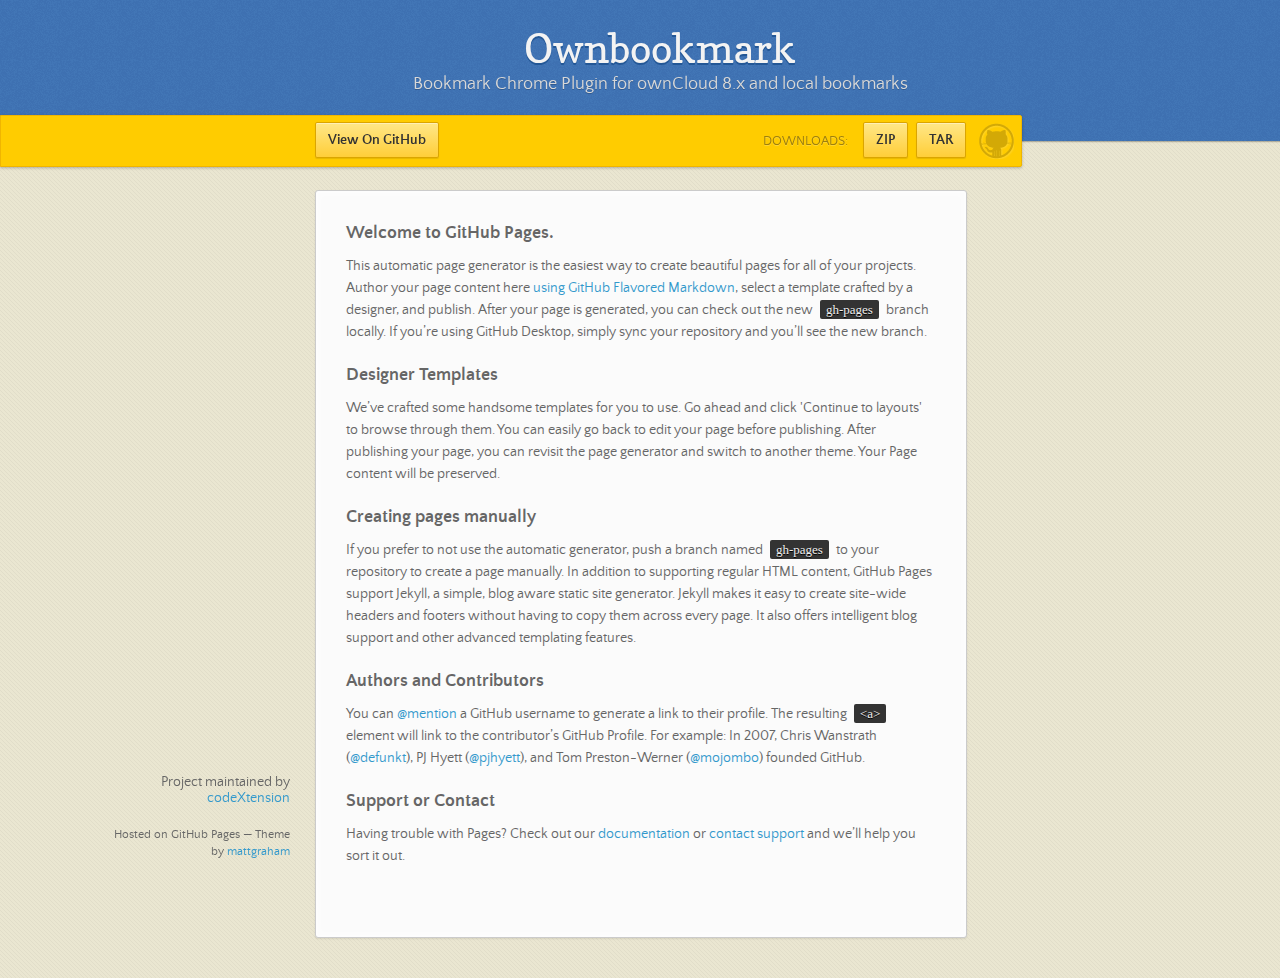
<file: index.html>
<!doctype html>
<html>
  <head>
    <meta charset="utf-8">
    <meta http-equiv="X-UA-Compatible" content="chrome=1">
    <title>Ownbookmark by codeXtension</title>
    <link rel="stylesheet" href="stylesheets/styles.css">
    <link rel="stylesheet" href="stylesheets/github-dark.css">
    <script src="https://ajax.googleapis.com/ajax/libs/jquery/1.7.1/jquery.min.js"></script>
    <script src="javascripts/main.js"></script>
    <!--[if lt IE 9]>
      <script src="//html5shiv.googlecode.com/svn/trunk/html5.js"></script>
    <![endif]-->
    <meta name="viewport" content="width=device-width, initial-scale=1, user-scalable=no">

  </head>
  <body>

      <header>
        <h1>Ownbookmark</h1>
        <p>Bookmark Chrome Plugin for ownCloud 8.x and local bookmarks</p>
      </header>

      <div id="banner">
        <span id="logo"></span>

        <a href="https://github.com/codeXtension/ownBookmark" class="button fork"><strong>View On GitHub</strong></a>
        <div class="downloads">
          <span>Downloads:</span>
          <ul>
            <li><a href="https://github.com/codeXtension/ownBookmark/zipball/master" class="button">ZIP</a></li>
            <li><a href="https://github.com/codeXtension/ownBookmark/tarball/master" class="button">TAR</a></li>
          </ul>
        </div>
      </div><!-- end banner -->

    <div class="wrapper">
      <nav>
        <ul></ul>
      </nav>
      <section>
        <h3>
<a id="welcome-to-github-pages" class="anchor" href="#welcome-to-github-pages" aria-hidden="true"><span class="octicon octicon-link"></span></a>Welcome to GitHub Pages.</h3>

<p>This automatic page generator is the easiest way to create beautiful pages for all of your projects. Author your page content here <a href="https://guides.github.com/features/mastering-markdown/">using GitHub Flavored Markdown</a>, select a template crafted by a designer, and publish. After your page is generated, you can check out the new <code>gh-pages</code> branch locally. If you’re using GitHub Desktop, simply sync your repository and you’ll see the new branch.</p>

<h3>
<a id="designer-templates" class="anchor" href="#designer-templates" aria-hidden="true"><span class="octicon octicon-link"></span></a>Designer Templates</h3>

<p>We’ve crafted some handsome templates for you to use. Go ahead and click 'Continue to layouts' to browse through them. You can easily go back to edit your page before publishing. After publishing your page, you can revisit the page generator and switch to another theme. Your Page content will be preserved.</p>

<h3>
<a id="creating-pages-manually" class="anchor" href="#creating-pages-manually" aria-hidden="true"><span class="octicon octicon-link"></span></a>Creating pages manually</h3>

<p>If you prefer to not use the automatic generator, push a branch named <code>gh-pages</code> to your repository to create a page manually. In addition to supporting regular HTML content, GitHub Pages support Jekyll, a simple, blog aware static site generator. Jekyll makes it easy to create site-wide headers and footers without having to copy them across every page. It also offers intelligent blog support and other advanced templating features.</p>

<h3>
<a id="authors-and-contributors" class="anchor" href="#authors-and-contributors" aria-hidden="true"><span class="octicon octicon-link"></span></a>Authors and Contributors</h3>

<p>You can <a href="https://github.com/blog/821" class="user-mention">@mention</a> a GitHub username to generate a link to their profile. The resulting <code>&lt;a&gt;</code> element will link to the contributor’s GitHub Profile. For example: In 2007, Chris Wanstrath (<a href="https://github.com/defunkt" class="user-mention">@defunkt</a>), PJ Hyett (<a href="https://github.com/pjhyett" class="user-mention">@pjhyett</a>), and Tom Preston-Werner (<a href="https://github.com/mojombo" class="user-mention">@mojombo</a>) founded GitHub.</p>

<h3>
<a id="support-or-contact" class="anchor" href="#support-or-contact" aria-hidden="true"><span class="octicon octicon-link"></span></a>Support or Contact</h3>

<p>Having trouble with Pages? Check out our <a href="https://help.github.com/pages">documentation</a> or <a href="https://github.com/contact">contact support</a> and we’ll help you sort it out.</p>
      </section>
      <footer>
        <p>Project maintained by <a href="https://github.com/codeXtension">codeXtension</a></p>
        <p><small>Hosted on GitHub Pages &mdash; Theme by <a href="https://twitter.com/michigangraham">mattgraham</a></small></p>
      </footer>
    </div>
    <!--[if !IE]><script>fixScale(document);</script><![endif]-->
              <script type="text/javascript">
            var gaJsHost = (("https:" == document.location.protocol) ? "https://ssl." : "http://www.");
            document.write(unescape("%3Cscript src='" + gaJsHost + "google-analytics.com/ga.js' type='text/javascript'%3E%3C/script%3E"));
          </script>
          <script type="text/javascript">
            try {
              var pageTracker = _gat._getTracker("UA-71416520-1");
            pageTracker._trackPageview();
            } catch(err) {}
          </script>

  </body>
</html>
</file>
<file: stylesheets/styles.css>
/*
Leap Day for GitHub Pages
by Matt Graham
*/
@font-face {
  font-family: 'Quattrocento Sans';
  src: url("../fonts/quattrocentosans-bold-webfont.eot");
  src: url("../fonts/quattrocentosans-bold-webfont.eot?#iefix") format("embedded-opentype"), url("../fonts/quattrocentosans-bold-webfont.woff") format("woff"), url("../fonts/quattrocentosans-bold-webfont.ttf") format("truetype"), url("../fonts/quattrocentosans-bold-webfont.svg#QuattrocentoSansBold") format("svg");
  font-weight: bold;
  font-style: normal;
}

@font-face {
  font-family: 'Quattrocento Sans';
  src: url("../fonts/quattrocentosans-bolditalic-webfont.eot");
  src: url("../fonts/quattrocentosans-bolditalic-webfont.eot?#iefix") format("embedded-opentype"), url("../fonts/quattrocentosans-bolditalic-webfont.woff") format("woff"), url("../fonts/quattrocentosans-bolditalic-webfont.ttf") format("truetype"), url("../fonts/quattrocentosans-bolditalic-webfont.svg#QuattrocentoSansBoldItalic") format("svg");
  font-weight: bold;
  font-style: italic;
}

@font-face {
  font-family: 'Quattrocento Sans';
  src: url("../fonts/quattrocentosans-italic-webfont.eot");
  src: url("../fonts/quattrocentosans-italic-webfont.eot?#iefix") format("embedded-opentype"), url("../fonts/quattrocentosans-italic-webfont.woff") format("woff"), url("../fonts/quattrocentosans-italic-webfont.ttf") format("truetype"), url("../fonts/quattrocentosans-italic-webfont.svg#QuattrocentoSansItalic") format("svg");
  font-weight: normal;
  font-style: italic;
}

@font-face {
  font-family: 'Quattrocento Sans';
  src: url("../fonts/quattrocentosans-regular-webfont.eot");
  src: url("../fonts/quattrocentosans-regular-webfont.eot?#iefix") format("embedded-opentype"), url("../fonts/quattrocentosans-regular-webfont.woff") format("woff"), url("../fonts/quattrocentosans-regular-webfont.ttf") format("truetype"), url("../fonts/quattrocentosans-regular-webfont.svg#QuattrocentoSansRegular") format("svg");
  font-weight: normal;
  font-style: normal;
}

@font-face {
  font-family: 'Copse';
  src: url("../fonts/copse-regular-webfont.eot");
  src: url("../fonts/copse-regular-webfont.eot?#iefix") format("embedded-opentype"), url("../fonts/copse-regular-webfont.woff") format("woff"), url("../fonts/copse-regular-webfont.ttf") format("truetype"), url("../fonts/copse-regular-webfont.svg#CopseRegular") format("svg");
  font-weight: normal;
  font-style: normal;
}

/* normalize.css 2012-02-07T12:37 UTC - https://github.com/necolas/normalize.css */
/* =============================================================================
   HTML5 display definitions
   ========================================================================== */
/*
 * Corrects block display not defined in IE6/7/8/9 & FF3
 */
article,
aside,
details,
figcaption,
figure,
footer,
header,
hgroup,
nav,
section,
summary {
  display: block;
}

/*
 * Corrects inline-block display not defined in IE6/7/8/9 & FF3
 */
audio,
canvas,
video {
  display: inline-block;
  *display: inline;
  *zoom: 1;
}

/*
 * Prevents modern browsers from displaying 'audio' without controls
 */
audio:not([controls]) {
  display: none;
}

/*
 * Addresses styling for 'hidden' attribute not present in IE7/8/9, FF3, S4
 * Known issue: no IE6 support
 */
[hidden] {
  display: none;
}

/* =============================================================================
   Base
   ========================================================================== */
/*
 * 1. Corrects text resizing oddly in IE6/7 when body font-size is set using em units
 *    http://clagnut.com/blog/348/#c790
 * 2. Prevents iOS text size adjust after orientation change, without disabling user zoom
 *    www.456bereastreet.com/archive/201012/controlling_text_size_in_safari_for_ios_without_disabling_user_zoom/
 */
html {
  font-size: 100%;
  /* 1 */
  -webkit-text-size-adjust: 100%;
  /* 2 */
  -ms-text-size-adjust: 100%;
  /* 2 */
}

/*
 * Addresses font-family inconsistency between 'textarea' and other form elements.
 */
html,
button,
input,
select,
textarea {
  font-family: sans-serif;
}

/*
 * Addresses margins handled incorrectly in IE6/7
 */
body {
  margin: 0;
}

/* =============================================================================
   Links
   ========================================================================== */
/*
 * Addresses outline displayed oddly in Chrome
 */
a:focus {
  outline: thin dotted;
}

/*
 * Improves readability when focused and also mouse hovered in all browsers
 * people.opera.com/patrickl/experiments/keyboard/test
 */
a:hover,
a:active {
  outline: 0;
}

/* =============================================================================
   Typography
   ========================================================================== */
/*
 * Addresses font sizes and margins set differently in IE6/7
 * Addresses font sizes within 'section' and 'article' in FF4+, Chrome, S5
 */
h1 {
  font-size: 2em;
  margin: 0.67em 0;
}

h2 {
  font-size: 1.5em;
  margin: 0.83em 0;
}

h3 {
  font-size: 1.17em;
  margin: 1em 0;
}

h4 {
  font-size: 1em;
  margin: 1.33em 0;
}

h5 {
  font-size: 0.83em;
  margin: 1.67em 0;
}

h6 {
  font-size: 0.75em;
  margin: 2.33em 0;
}

/*
 * Addresses styling not present in IE7/8/9, S5, Chrome
 */
abbr[title] {
  border-bottom: 1px dotted;
}

/*
 * Addresses style set to 'bolder' in FF3+, S4/5, Chrome
*/
b,
strong {
  font-weight: bold;
}

blockquote {
  margin: 1em 40px;
}

/*
 * Addresses styling not present in S5, Chrome
 */
dfn {
  font-style: italic;
}

/*
 * Addresses styling not present in IE6/7/8/9
 */
mark {
  background: #ff0;
  color: #000;
}

/*
 * Addresses margins set differently in IE6/7
 */
p,
pre {
  margin: 1em 0;
}

/*
 * Corrects font family set oddly in IE6, S4/5, Chrome
 * en.wikipedia.org/wiki/User:Davidgothberg/Test59
 */
pre,
code,
kbd,
samp {
  font-family: monospace, serif;
  _font-family: 'courier new', monospace;
  font-size: 1em;
}

/*
 * 1. Addresses CSS quotes not supported in IE6/7
 * 2. Addresses quote property not supported in S4
 */
/* 1 */
q {
  quotes: none;
}

/* 2 */
q:before,
q:after {
  content: '';
  content: none;
}

small {
  font-size: 75%;
}

/*
 * Prevents sub and sup affecting line-height in all browsers
 * gist.github.com/413930
 */
sub,
sup {
  font-size: 75%;
  line-height: 0;
  position: relative;
  vertical-align: baseline;
}

sup {
  top: -0.5em;
}

sub {
  bottom: -0.25em;
}

/* =============================================================================
   Lists
   ========================================================================== */
/*
 * Addresses margins set differently in IE6/7
 */
dl,
menu,
ol,
ul {
  margin: 1em 0;
}

dd {
  margin: 0 0 0 40px;
}

/*
 * Addresses paddings set differently in IE6/7
 */
menu,
ol,
ul {
  padding: 0 0 0 40px;
}

/*
 * Corrects list images handled incorrectly in IE7
 */
nav ul,
nav ol {
  list-style: none;
  list-style-image: none;
}

/* =============================================================================
   Embedded content
   ========================================================================== */
/*
 * 1. Removes border when inside 'a' element in IE6/7/8/9, FF3
 * 2. Improves image quality when scaled in IE7
 *    code.flickr.com/blog/2008/11/12/on-ui-quality-the-little-things-client-side-image-resizing/
 */
img {
  border: 0;
  /* 1 */
  -ms-interpolation-mode: bicubic;
  /* 2 */
}

/*
 * Corrects overflow displayed oddly in IE9
 */
svg:not(:root) {
  overflow: hidden;
}

/* =============================================================================
   Figures
   ========================================================================== */
/*
 * Addresses margin not present in IE6/7/8/9, S5, O11
 */
figure {
  margin: 0;
}

/* =============================================================================
   Forms
   ========================================================================== */
/*
 * Corrects margin displayed oddly in IE6/7
 */
form {
  margin: 0;
}

/*
 * Define consistent border, margin, and padding
 */
fieldset {
  border: 1px solid #c0c0c0;
  margin: 0 2px;
  padding: 0.35em 0.625em 0.75em;
}

/*
 * 1. Corrects color not being inherited in IE6/7/8/9
 * 2. Corrects text not wrapping in FF3 
 * 3. Corrects alignment displayed oddly in IE6/7
 */
legend {
  border: 0;
  /* 1 */
  padding: 0;
  white-space: normal;
  /* 2 */
  *margin-left: -7px;
  /* 3 */
}

/*
 * 1. Corrects font size not being inherited in all browsers
 * 2. Addresses margins set differently in IE6/7, FF3+, S5, Chrome
 * 3. Improves appearance and consistency in all browsers
 */
button,
input,
select,
textarea {
  font-size: 100%;
  /* 1 */
  margin: 0;
  /* 2 */
  vertical-align: baseline;
  /* 3 */
  *vertical-align: middle;
  /* 3 */
}

/*
 * Addresses FF3/4 setting line-height on 'input' using !important in the UA stylesheet
 */
button,
input {
  line-height: normal;
  /* 1 */
}

/*
 * 1. Improves usability and consistency of cursor style between image-type 'input' and others
 * 2. Corrects inability to style clickable 'input' types in iOS
 * 3. Removes inner spacing in IE7 without affecting normal text inputs
 *    Known issue: inner spacing remains in IE6
 */
button,
input[type="button"],
input[type="reset"],
input[type="submit"] {
  cursor: pointer;
  /* 1 */
  -webkit-appearance: button;
  /* 2 */
  *overflow: visible;
  /* 3 */
}

/*
 * Re-set default cursor for disabled elements
 */
button[disabled],
input[disabled] {
  cursor: default;
}

/*
 * 1. Addresses box sizing set to content-box in IE8/9
 * 2. Removes excess padding in IE8/9
 * 3. Removes excess padding in IE7
      Known issue: excess padding remains in IE6
 */
input[type="checkbox"],
input[type="radio"] {
  box-sizing: border-box;
  /* 1 */
  padding: 0;
  /* 2 */
  *height: 13px;
  /* 3 */
  *width: 13px;
  /* 3 */
}

/*
 * 1. Addresses appearance set to searchfield in S5, Chrome
 * 2. Addresses box-sizing set to border-box in S5, Chrome (include -moz to future-proof)
 */
input[type="search"] {
  -webkit-appearance: textfield;
  /* 1 */
  -moz-box-sizing: content-box;
  -webkit-box-sizing: content-box;
  /* 2 */
  box-sizing: content-box;
}

/*
 * Removes inner padding and search cancel button in S5, Chrome on OS X
 */
input[type="search"]::-webkit-search-decoration,
input[type="search"]::-webkit-search-cancel-button {
  -webkit-appearance: none;
}

/*
 * Removes inner padding and border in FF3+
 * www.sitepen.com/blog/2008/05/14/the-devils-in-the-details-fixing-dojos-toolbar-buttons/
 */
button::-moz-focus-inner,
input::-moz-focus-inner {
  border: 0;
  padding: 0;
}

/*
 * 1. Removes default vertical scrollbar in IE6/7/8/9
 * 2. Improves readability and alignment in all browsers
 */
textarea {
  overflow: auto;
  /* 1 */
  vertical-align: top;
  /* 2 */
}

/* =============================================================================
   Tables
   ========================================================================== */
/*
 * Remove most spacing between table cells
 */
table {
  border-collapse: collapse;
  border-spacing: 0;
}

body {
  font: 14px/22px "Quattrocento Sans", "Helvetica Neue", Helvetica, Arial, sans-serif;
  color: #666;
  font-weight: 300;
  margin: 0px;
  padding: 0px 0 20px 0px;
  background: url(../images/body-background.png) #eae6d1;
}

h1, h2, h3, h4, h5, h6 {
  color: #333;
  margin: 0 0 10px;
}

p, ul, ol, table, pre, dl {
  margin: 0 0 20px;
}

h1, h2, h3 {
  line-height: 1.1;
}

h1 {
  font-size: 28px;
}

h2 {
  font-size: 24px;
  color: #393939;
}

h3, h4, h5, h6 {
  color: #666666;
}

h3 {
  font-size: 18px;
  line-height: 24px;
}

a {
  color: #3399cc;
  font-weight: 400;
  text-decoration: none;
}

a small {
  font-size: 11px;
  color: #666;
  margin-top: -0.6em;
  display: block;
}

ul {
  list-style-image: url("../images/bullet.png");
}

strong {
  font-weight: bold;
  color: #333;
}

.wrapper {
  width: 650px;
  margin: 0 auto;
  position: relative;
}

section img {
  max-width: 100%;
}

blockquote {
  border-left: 1px solid #ffcc00;
  margin: 0;
  padding: 0 0 0 20px;
  font-style: italic;
}

code {
  font-family: "Lucida Sans", Monaco, Bitstream Vera Sans Mono, Lucida Console, Terminal;
  font-size: 13px;
  color: #efefef;
  text-shadow: 0px 1px 0px #000;
  margin: 0 4px;
  padding: 2px 6px;
  background: #333;
  -moz-border-radius: 2px;
  -webkit-border-radius: 2px;
  -o-border-radius: 2px;
  -ms-border-radius: 2px;
  -khtml-border-radius: 2px;
  border-radius: 2px;
}

pre {
  padding: 8px 15px;
  background: #333333;
  -moz-border-radius: 3px;
  -webkit-border-radius: 3px;
  -o-border-radius: 3px;
  -ms-border-radius: 3px;
  -khtml-border-radius: 3px;
  border-radius: 3px;
  border: 1px solid #c7c7c7;
  overflow: auto;
  overflow-y: hidden;
}
pre code {
  margin: 0px;
  padding: 0px;
}

table {
  width: 100%;
  border-collapse: collapse;
}

th {
  text-align: left;
  padding: 5px 10px;
  border-bottom: 1px solid #e5e5e5;
  color: #444;
}

td {
  text-align: left;
  padding: 5px 10px;
  border-bottom: 1px solid #e5e5e5;
  border-right: 1px solid #ffcc00;
}
td:first-child {
  border-left: 1px solid #ffcc00;
}

hr {
  border: 0;
  outline: none;
  height: 11px;
  background: transparent url("../images/hr.gif") center center repeat-x;
  margin: 0 0 20px;
}

dt {
  color: #444;
  font-weight: 700;
}

header {
  padding: 25px 20px 40px 20px;
  margin: 0;
  position: fixed;
  top: 0;
  left: 0;
  right: 0;
  width: 100%;
  text-align: center;
  background: url(../images/background.png) #4276b6;
  -moz-box-shadow: 1px 0px 2px rgba(0, 0, 0, 0.75);
  -webkit-box-shadow: 1px 0px 2px rgba(0, 0, 0, 0.75);
  -o-box-shadow: 1px 0px 2px rgba(0, 0, 0, 0.75);
  box-shadow: 1px 0px 2px rgba(0, 0, 0, 0.75);
  z-index: 99;
  -webkit-font-smoothing: antialiased;
  min-height: 76px;
}
header h1 {
  font: 40px/48px "Copse", "Helvetica Neue", Helvetica, Arial, sans-serif;
  color: #f3f3f3;
  text-shadow: 0px 2px 0px #235796;
  margin: 0px;
  white-space: nowrap;
  overflow: hidden;
  text-overflow: ellipsis;
  -o-text-overflow: ellipsis;
  -ms-text-overflow: ellipsis;
}
header p {
  color: #d8d8d8;
  text-shadow: rgba(0, 0, 0, 0.2) 0 1px 0;
  font-size: 18px;
  margin: 0px;
}

#banner {
  z-index: 100;
  left: 0;
  right: 50%;
  height: 50px;
  margin-right: -382px;
  position: fixed;
  top: 115px;
  background: #ffcc00;
  border: 1px solid #f0b500;
  -moz-box-shadow: 0px 1px 3px rgba(0, 0, 0, 0.25);
  -webkit-box-shadow: 0px 1px 3px rgba(0, 0, 0, 0.25);
  -o-box-shadow: 0px 1px 3px rgba(0, 0, 0, 0.25);
  box-shadow: 0px 1px 3px rgba(0, 0, 0, 0.25);
  -moz-border-radius: 0px 2px 2px 0px;
  -webkit-border-radius: 0px 2px 2px 0px;
  -o-border-radius: 0px 2px 2px 0px;
  -ms-border-radius: 0px 2px 2px 0px;
  -khtml-border-radius: 0px 2px 2px 0px;
  border-radius: 0px 2px 2px 0px;
  padding-right: 10px;
}
#banner .button {
  border: 1px solid #dba500;
  background: -webkit-gradient(linear, 50% 0%, 50% 100%, color-stop(0%, #ffe788), color-stop(100%, #ffce38));
  background: -webkit-linear-gradient(#ffe788, #ffce38);
  background: -moz-linear-gradient(#ffe788, #ffce38);
  background: -o-linear-gradient(#ffe788, #ffce38);
  background: -ms-linear-gradient(#ffe788, #ffce38);
  background: linear-gradient(#ffe788, #ffce38);
  -moz-border-radius: 2px;
  -webkit-border-radius: 2px;
  -o-border-radius: 2px;
  -ms-border-radius: 2px;
  -khtml-border-radius: 2px;
  border-radius: 2px;
  -moz-box-shadow: inset 0px 1px 0px rgba(255, 255, 255, 0.4), 0px 1px 1px rgba(0, 0, 0, 0.1);
  -webkit-box-shadow: inset 0px 1px 0px rgba(255, 255, 255, 0.4), 0px 1px 1px rgba(0, 0, 0, 0.1);
  -o-box-shadow: inset 0px 1px 0px rgba(255, 255, 255, 0.4), 0px 1px 1px rgba(0, 0, 0, 0.1);
  box-shadow: inset 0px 1px 0px rgba(255, 255, 255, 0.4), 0px 1px 1px rgba(0, 0, 0, 0.1);
  background-color: #FFE788;
  margin-left: 5px;
  padding: 10px 12px;
  margin-top: 6px;
  line-height: 14px;
  font-size: 14px;
  color: #333;
  font-weight: bold;
  display: inline-block;
  text-align: center;
}
#banner .button:hover {
  background: -webkit-gradient(linear, 50% 0%, 50% 100%, color-stop(0%, #ffe788), color-stop(100%, #ffe788));
  background: -webkit-linear-gradient(#ffe788, #ffe788);
  background: -moz-linear-gradient(#ffe788, #ffe788);
  background: -o-linear-gradient(#ffe788, #ffe788);
  background: -ms-linear-gradient(#ffe788, #ffe788);
  background: linear-gradient(#ffe788, #ffe788);
  background-color: #ffeca0;
}
#banner .fork {
  position: fixed;
  left: 50%;
  margin-left: -325px;
  padding: 10px 12px;
  margin-top: 6px;
  line-height: 14px;
  font-size: 14px;
  background-color: #FFE788;
}
#banner .downloads {
  float: right;
  margin: 0 45px 0 0;
}
#banner .downloads span {
  float: left;
  line-height: 52px;
  font-size: 90%;
  color: #9d7f0d;
  text-transform: uppercase;
  text-shadow: rgba(255, 255, 255, 0.2) 0 1px 0;
}
#banner ul {
  list-style: none;
  height: 40px;
  padding: 0;
  float: left;
  margin-left: 10px;
}
#banner ul li {
  display: inline;
}
#banner ul li a.button {
  background-color: #FFE788;
}
#banner #logo {
  position: absolute;
  height: 36px;
  width: 36px;
  right: 7px;
  top: 7px;
  display: block;
  background: url(../images/octocat-logo.png);
}

section {
  width: 590px;
  padding: 30px 30px 50px 30px;
  margin: 20px 0;
  margin-top: 190px;
  position: relative;
  background: #fbfbfb;
  -moz-border-radius: 3px;
  -webkit-border-radius: 3px;
  -o-border-radius: 3px;
  -ms-border-radius: 3px;
  -khtml-border-radius: 3px;
  border-radius: 3px;
  border: 1px solid #cbcbcb;
  -moz-box-shadow: 0px 1px 2px rgba(0, 0, 0, 0.09), inset 0px 0px 2px 2px rgba(255, 255, 255, 0.5), inset 0 0 5px 5px rgba(255, 255, 255, 0.4);
  -webkit-box-shadow: 0px 1px 2px rgba(0, 0, 0, 0.09), inset 0px 0px 2px 2px rgba(255, 255, 255, 0.5), inset 0 0 5px 5px rgba(255, 255, 255, 0.4);
  -o-box-shadow: 0px 1px 2px rgba(0, 0, 0, 0.09), inset 0px 0px 2px 2px rgba(255, 255, 255, 0.5), inset 0 0 5px 5px rgba(255, 255, 255, 0.4);
  box-shadow: 0px 1px 2px rgba(0, 0, 0, 0.09), inset 0px 0px 2px 2px rgba(255, 255, 255, 0.5), inset 0 0 5px 5px rgba(255, 255, 255, 0.4);
}

small {
  font-size: 12px;
}

nav {
  width: 230px;
  position: fixed;
  top: 220px;
  left: 50%;
  margin-left: -580px;
  text-align: right;
}
nav ul {
  list-style: none;
  list-style-image: none;
  font-size: 14px;
  line-height: 24px;
}
nav ul li {
  padding: 5px 0px;
  line-height: 16px;
}
nav ul li.tag-h1 {
  font-size: 1.2em;
}
nav ul li.tag-h1 a {
  font-weight: bold;
  color: #333;
}
nav ul li.tag-h2 + .tag-h1 {
  margin-top: 10px;
}
nav ul a {
  color: #666;
}
nav ul a:hover {
  color: #999;
}

footer {
  width: 180px;
  position: fixed;
  left: 50%;
  margin-left: -530px;
  bottom: 20px;
  text-align: right;
  line-height: 16px;
}

@media print, screen and (max-width: 1060px) {
  div.wrapper {
    width: auto;
    margin: 0;
  }

  nav {
    display: none;
  }

  header, section, footer {
    float: none;
  }
  header h1, section h1, footer h1 {
    white-space: nowrap;
    overflow: hidden;
    text-overflow: ellipsis;
    -o-text-overflow: ellipsis;
    -ms-text-overflow: ellipsis;
  }

  #banner {
    width: 100%;
  }
  #banner .downloads {
    margin-right: 60px;
  }
  #banner #logo {
    margin-right: 15px;
  }

  section {
    border: 1px solid #e5e5e5;
    border-width: 1px 0;
    padding: 20px auto;
    margin: 190px auto 20px;
    max-width: 600px;
  }

  footer {
    text-align: center;
    margin: 20px auto;
    position: relative;
    left: auto;
    bottom: auto;
    width: auto;
  }
}
@media print, screen and (max-width: 720px) {
  body {
    word-wrap: break-word;
  }

  header {
    padding: 20px 20px;
    margin: 0;
  }
  header h1 {
    font-size: 32px;
    white-space: nowrap;
    overflow: hidden;
    text-overflow: ellipsis;
    -o-text-overflow: ellipsis;
    -ms-text-overflow: ellipsis;
  }
  header p {
    display: none;
  }

  #banner {
    top: 80px;
  }
  #banner .fork {
    float: left;
    display: inline-block;
    margin-left: 0px;
    position: fixed;
    left: 20px;
  }

  section {
    margin-top: 130px;
    margin-bottom: 0px;
    width: auto;
  }

  header ul, header p.view {
    position: static;
  }
}
@media print, screen and (max-width: 480px) {
  header {
    position: relative;
    padding: 5px 0px;
    min-height: 0px;
  }
  header h1 {
    font-size: 24px;
    white-space: nowrap;
    overflow: hidden;
    text-overflow: ellipsis;
    -o-text-overflow: ellipsis;
    -ms-text-overflow: ellipsis;
  }

  section {
    margin-top: 5px;
  }

  #banner {
    display: none;
  }

  header ul {
    display: none;
  }
}
@media print {
  body {
    padding: 0.4in;
    font-size: 12pt;
    color: #444;
  }
}
@media print, screen and (max-height: 680px) {
  footer {
    text-align: center;
    margin: 20px auto;
    position: relative;
    left: auto;
    bottom: auto;
    width: auto;
  }
}
@media print, screen and (max-height: 480px) {
  nav {
    display: none;
  }

  footer {
    text-align: center;
    margin: 20px auto;
    position: relative;
    left: auto;
    bottom: auto;
    width: auto;
  }
}
</file>
<file: stylesheets/github-dark.css>
/*
   Copyright 2014 GitHub Inc.

   Licensed under the Apache License, Version 2.0 (the "License");
   you may not use this file except in compliance with the License.
   You may obtain a copy of the License at

       http://www.apache.org/licenses/LICENSE-2.0

   Unless required by applicable law or agreed to in writing, software
   distributed under the License is distributed on an "AS IS" BASIS,
   WITHOUT WARRANTIES OR CONDITIONS OF ANY KIND, either express or implied.
   See the License for the specific language governing permissions and
   limitations under the License.

*/

.pl-c /* comment */ {
  color: #969896;
}

.pl-c1      /* constant, markup.raw, meta.diff.header, meta.module-reference, meta.property-name, support, support.constant, support.variable, variable.other.constant */,
.pl-s .pl-v /* string variable */ {
  color: #0099cd;
}

.pl-e  /* entity */,
.pl-en /* entity.name */ {
  color: #9774cb;
}

.pl-s .pl-s1 /* string source */,
.pl-smi      /* storage.modifier.import, storage.modifier.package, storage.type.java, variable.other, variable.parameter.function */ {
  color: #ddd;
}

.pl-ent /* entity.name.tag */ {
  color: #7bcc72;
}

.pl-k /* keyword, storage, storage.type */ {
  color: #cc2372;
}

.pl-pds              /* punctuation.definition.string, string.regexp.character-class */,
.pl-s                /* string */,
.pl-s .pl-pse .pl-s1 /* string punctuation.section.embedded source */,
.pl-sr               /* string.regexp */,
.pl-sr .pl-cce       /* string.regexp constant.character.escape */,
.pl-sr .pl-sra       /* string.regexp string.regexp.arbitrary-repitition */,
.pl-sr .pl-sre       /* string.regexp source.ruby.embedded */ {
  color: #3c66e2;
}

.pl-v /* variable */ {
  color: #fb8764;
}

.pl-id /* invalid.deprecated */ {
  color: #e63525;
}

.pl-ii /* invalid.illegal */ {
  background-color: #e63525;
  color: #f8f8f8;
}

.pl-sr .pl-cce /* string.regexp constant.character.escape */ {
  color: #7bcc72;
  font-weight: bold;
}

.pl-ml /* markup.list */ {
  color: #c26b2b;
}

.pl-mh        /* markup.heading */,
.pl-mh .pl-en /* markup.heading entity.name */,
.pl-ms        /* meta.separator */ {
  color: #264ec5;
  font-weight: bold;
}

.pl-mq /* markup.quote */ {
  color: #00acac;
}

.pl-mi /* markup.italic */ {
  color: #ddd;
  font-style: italic;
}

.pl-mb /* markup.bold */ {
  color: #ddd;
  font-weight: bold;
}

.pl-md /* markup.deleted, meta.diff.header.from-file */ {
  background-color: #ffecec;
  color: #bd2c00;
}

.pl-mi1 /* markup.inserted, meta.diff.header.to-file */ {
  background-color: #eaffea;
  color: #55a532;
}

.pl-mdr /* meta.diff.range */ {
  color: #9774cb;
  font-weight: bold;
}

.pl-mo /* meta.output */ {
  color: #264ec5;
}
</file>
